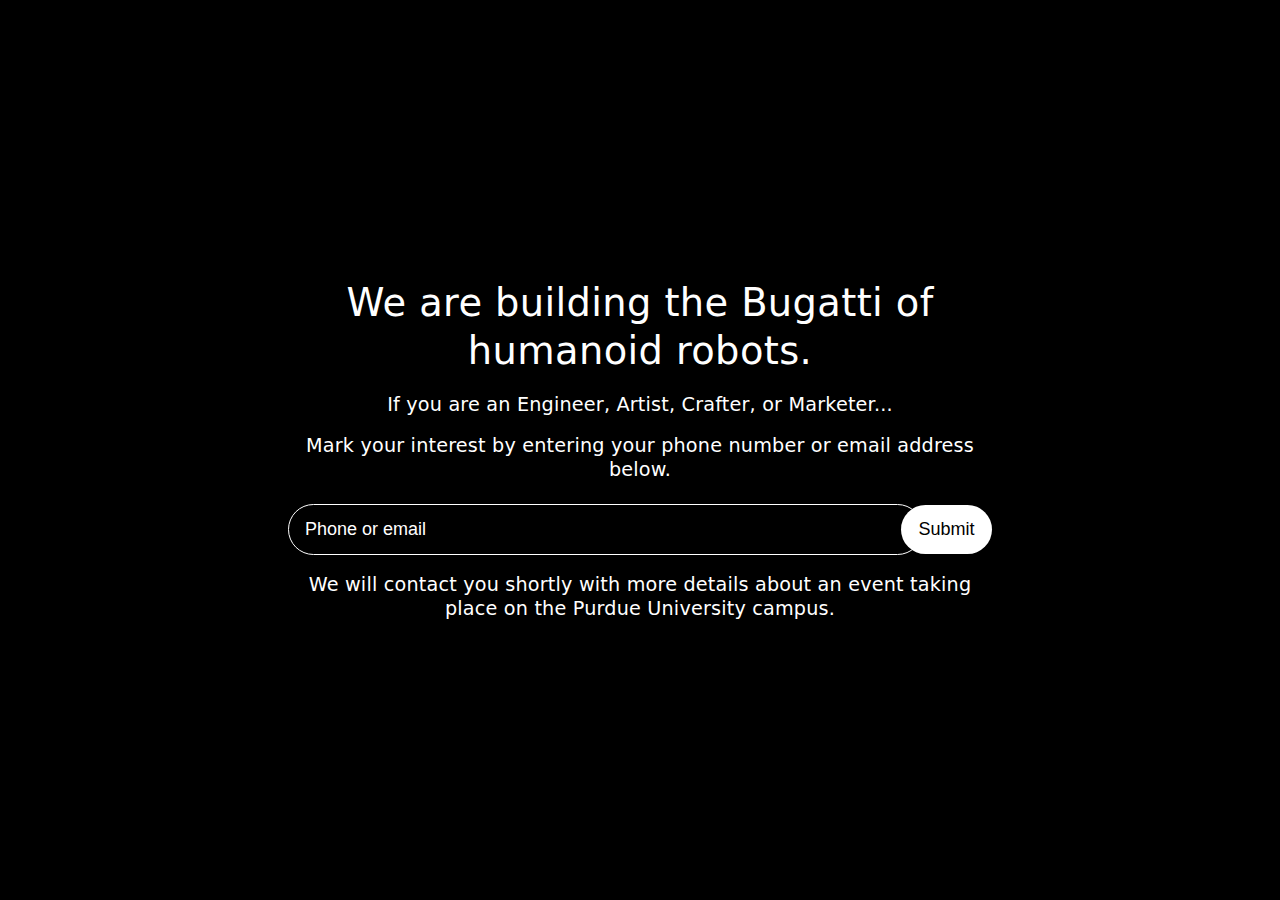
<file: robot.html>
<!DOCTYPE html>
<html lang="en">
<head>
  <meta charset="utf-8" />
  <title>Humanoid Interest</title>
  <meta name="viewport" content="width=device-width, initial-scale=1" />
  <meta name="color-scheme" content="dark" />
  <style>
    :root { --bg: #000; --fg: #fff; }

    /* Fullscreen, no scroll, centered */
    html, body { margin: 0; height: 100%; background: var(--bg); color: var(--fg); }
    html, body { overflow: hidden; }
    body { position: fixed; inset: 0; display: grid; place-items: center;
           font-family: system-ui, -apple-system, Segoe UI, Roboto, Arial, sans-serif; }

    /* Layout */
    main { max-width: 44rem; padding: 2rem; text-align: center; display: grid; gap: 1.1rem; }
    h1, p { margin: 0; line-height: 1.25; font-weight: 500; letter-spacing: .01em; }

    /* Responsive type that always fits without scrolling */
    h1 { font-size: clamp(1.4rem, 3.2vw, 2.4rem); }
    p  { font-size: clamp(1rem, 2.2vw, 1.2rem); }

    /* Input row */
    .row { display: grid; grid-template-columns: 1fr auto; gap: .75rem; align-items: center; margin-top: .25rem; }

    input[type="text"] {
      background: transparent; color: var(--fg);
      border: 1px solid var(--fg); border-radius: 9999px;
      padding: .9rem 1rem; width: 100%;
      font-size: clamp(1rem, 2.5vw, 1.125rem);
      outline: none;
    }
    input::placeholder { color: var(--fg); opacity: 1; } /* white only */

    button {
      background: var(--fg); color: var(--bg); border: none;
      padding: .9rem 1.1rem; border-radius: 9999px;
      font-size: clamp(1rem, 2.5vw, 1.125rem);
      cursor: pointer;
    }

    /* Keyboard focus (white only, no system colors) */
    input:focus-visible, button:focus-visible { outline: 2px solid var(--fg); outline-offset: 2px; }

    /* Ensure fit on short viewports */
    @media (max-height: 520px) {
      main { padding: 1rem; gap: .7rem; }
      input, button { padding: .75rem 1rem; }
    }

    /* Selection (keep black/white only) */
    ::selection { background: #fff; color: #000; }
  </style>
</head>
<body>
  <main role="main" aria-labelledby="headline">
    <h1 id="headline">We are building the Bugatti of humanoid robots.</h1>

    <p>If you are an Engineer, Artist, Crafter, or Marketer...</p>

    <p>Mark your interest by entering your phone number or email address below.</p>

    <form id="interestForm" class="row" action="#" method="get" autocomplete="on" novalidate>
      <input id="contactInput" type="text" inputmode="text" placeholder="Phone or email"
             aria-label="Preferred contact method" />
      <button id="contactButton" type="submit">Submit</button>
    </form>

    <p>We will contact you shortly with more details about an event taking place on the Purdue University campus.</p>
  </main>

  <noscript>
    <!-- JavaScript is required to jump to the Google Form -->
  </noscript>

  <script>
    (function () {
      var form   = document.getElementById('interestForm');
      var input  = document.getElementById('contactInput');

      function go() {
        var value = (input.value || '').trim();
        if (!value) { input.focus(); return; }

        /* Replace these with YOUR Google Form values.
           Keep the entry.* id for the specific field you created in your form.
           Example values below mirror your provided sample. */
        var formBase = 'https://docs.google.com/forms/d/e/1FAIpQLScGfRawi-e_UQPNH34jTElY65G3dl4McT1Lfcyp3JDR8cYI5A/viewform?usp=pp_url';
        var entryId  = 'entry.1699467091'; // your single text field (phone or email)

        var url = formBase + '&' + entryId + '=' + encodeURIComponent(value);
        // Use replace so back-button doesn't return to the intermediate page
        window.location.replace(url);
      }

      form.addEventListener('submit', function (e) { e.preventDefault(); go(); });
    })();
  </script>
</body>
</html>
</file>
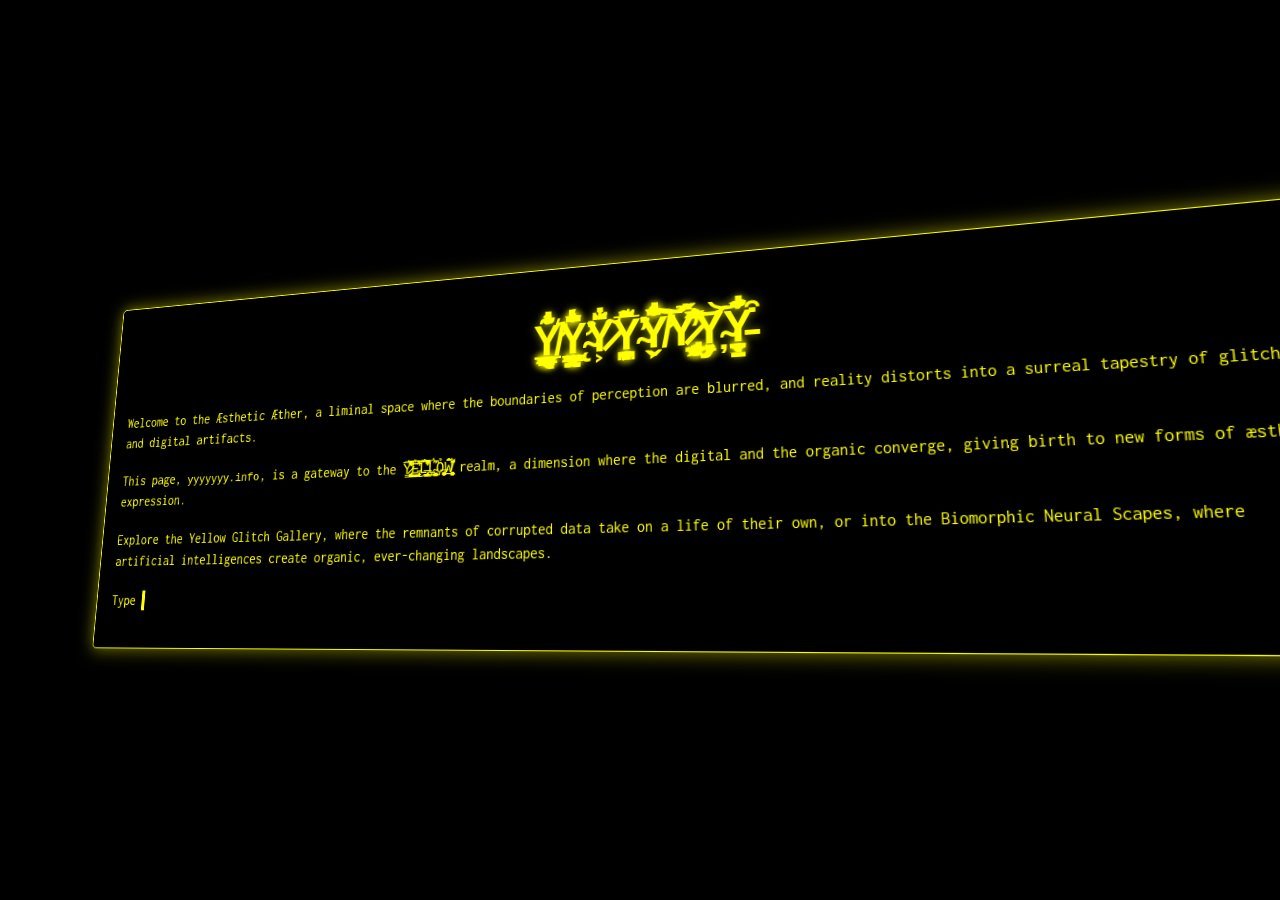
<file: secret.html>
<html><head><base href="secret.html"><title>Y̸̢̛̖̺̻̲̲̰̖͓̠̰͇̘͕͔̺̱̓̽́̇̃͛Y̴̡̢̢̨̛͎͎̼̬̠͙̫̻͔̭͇̠̒̈́͑́̍̾̇̑̀̔͗̾̃͑̄͘Y̷͕̍̐͂̈́Y̴͎̹̞̯̪͕̥͈̹̘̅̀͊̀̈́̕͘Y̸̛͕̬̓̽͗̀͗̽̓̀̄̉͑͝͠Ỷ̷̨̡̹̣̜̥̫͔̻̬̘̠͍̝̭͔̇̋̀̓́̏̽͝͝Y̴̡̜̩͉͕̹̞̦̙͍͝Y̵̮̣̳̜͙͙͙̩͔̼̣͒̓́͊̀</title>
  <style>
      @import url('https://fonts.googleapis.com/css2?family=Inconsolata:wght@300;400;600&display=swap');
  
      body {
          background-color: #000000;
          color: #FFFF00;
          font-family: 'Inconsolata', monospace;
          margin: 0;
          padding: 0;
          overflow: hidden;
      }
  
      .container {
          display: flex;
          justify-content: center;
          align-items: center;
          height: 100vh;
          perspective: 1000px;
      }
  
      .terminal {
          background-color: #000000;
          border: 1px solid #FFFF00;
          padding: 20px;
          border-radius: 5px;
          box-shadow: 0 0 20px rgba(255, 255, 0, 0.5);
          transform: rotateX(10deg) rotateY(-15deg);
          animation: glitch 1s infinite;
      }
  
      @keyframes glitch {
          0% {
              transform: rotateX(10deg) rotateY(-15deg);
          }
          25% {
              transform: rotateX(10deg) rotateY(-15deg) translate(2px, 2px);
          }
          50% {
              transform: rotateX(10deg) rotateY(-15deg) translate(-2px, 2px);
          }
          75% {
              transform: rotateX(10deg) rotateY(-15deg) translate(2px, -2px);
          }
          100% {
              transform: rotateX(10deg) rotateY(-15deg);
          }
      }
  
      h1 {
          font-size: 3rem;
          text-align: center;
          margin-bottom: 20px;
          text-shadow: 0 0 10px rgba(255, 255, 0, 0.5);
          animation: flicker 1s infinite;
      }
  
      @keyframes flicker {
          0% {
              text-shadow: 0 0 10px rgba(255, 255, 0, 0.5);
          }
          50% {
              text-shadow: 0 0 20px rgba(255, 255, 0, 1);
          }
          100% {
              text-shadow: 0 0 10px rgba(255, 255, 0, 0.5);
          }
      }
  
      p {
          line-height: 1.5;
          margin-bottom: 20px;
      }
  
      a {
          color: #FFFF00;
          text-decoration: none;
          animation: flicker 1s infinite;
      }
  
      a:hover {
          text-shadow: 0 0 20px rgba(255, 255, 0, 1);
      }
  
      .caret {
          animation: blink 1s infinite;
      }
  
      @keyframes blink {
          0% {
              opacity: 0;
          }
          50% {
              opacity: 1;
          }
          100% {
              opacity: 0;
          }
      }
  </style>
  </head>
  <body>
      <div class="container">
          <div class="terminal">
              <h1>Y̸̢̛̖̺̻̲̲̰̖͓̠̰͇̘͕͔̺̱̓̽́̇̃͛Y̴̡̢̢̨̛͎͎̼̬̠͙̫̻͔̭͇̠̒̈́͑́̍̾̇̑̀̔͗̾̃͑̄͘Y̷͕̍̐͂̈́Y̴͎̹̞̯̪͕̥͈̹̘̅̀͊̀̈́̕͘Y̸̛͕̬̓̽͗̀͗̽̓̀̄̉͑͝͠Ỷ̷̨̡̹̣̜̥̫͔̻̬̘̠͍̝̭͔̇̋̀̓́̏̽͝͝Y̴̡̜̩͉͕̹̞̦̙͍͝Y̵̮̣̳̜͙͙͙̩͔̼̣͒̓́͊̀</h1>
              <p>Welcome to the <a href="secret.html">Æsthetic Æther</a>, a liminal space where the boundaries of perception are blurred, and reality distorts into a surreal tapestry of glitches and digital artifacts.</p>
              <p>This page, <code>yyyyyyy.info</code>, is a gateway to the Y̷̡̧͓̳̥͖͇̮̫͎͙̻͔̯̼̟̓̔̅̈́͆̎͊̚E̵̡̬̦̹̰̱̲̞̖̟̘̳͔̓̀͌̀̔͘͜͠͝ͅL̶̡͇͎̞̗̼̪̟̍͊͒̾͋͗͒̔̌̅̒̊̚͜͝ͅĻ̴̨͈̰̬̲͚̺͙̭͈̯͈̭͆͐̀Ỏ̶̡̞̣̬̙͎̳̟̞͙̠͓̗W̸̛̗̫̘͎̗̠͙̮͈̝̻͔̯̙͖̫̥̎̑͌̂̐̈̋ realm, a dimension where the digital and the organic converge, giving birth to new forms of æsthetic expression.</p>
              <p>Explore the <a href="secret.html">Yellow Glitch Gallery</a>, where the remnants of corrupted data take on a life of their own, or into the <a href="secret.html">Biomorphic Neural Scapes</a>, where artificial intelligences create organic, ever-changing landscapes.</p>
              <p>Type <span class="caret">&#9612;</span></p>
          </div>
      </div>
  </body>
  </html>
</file>
